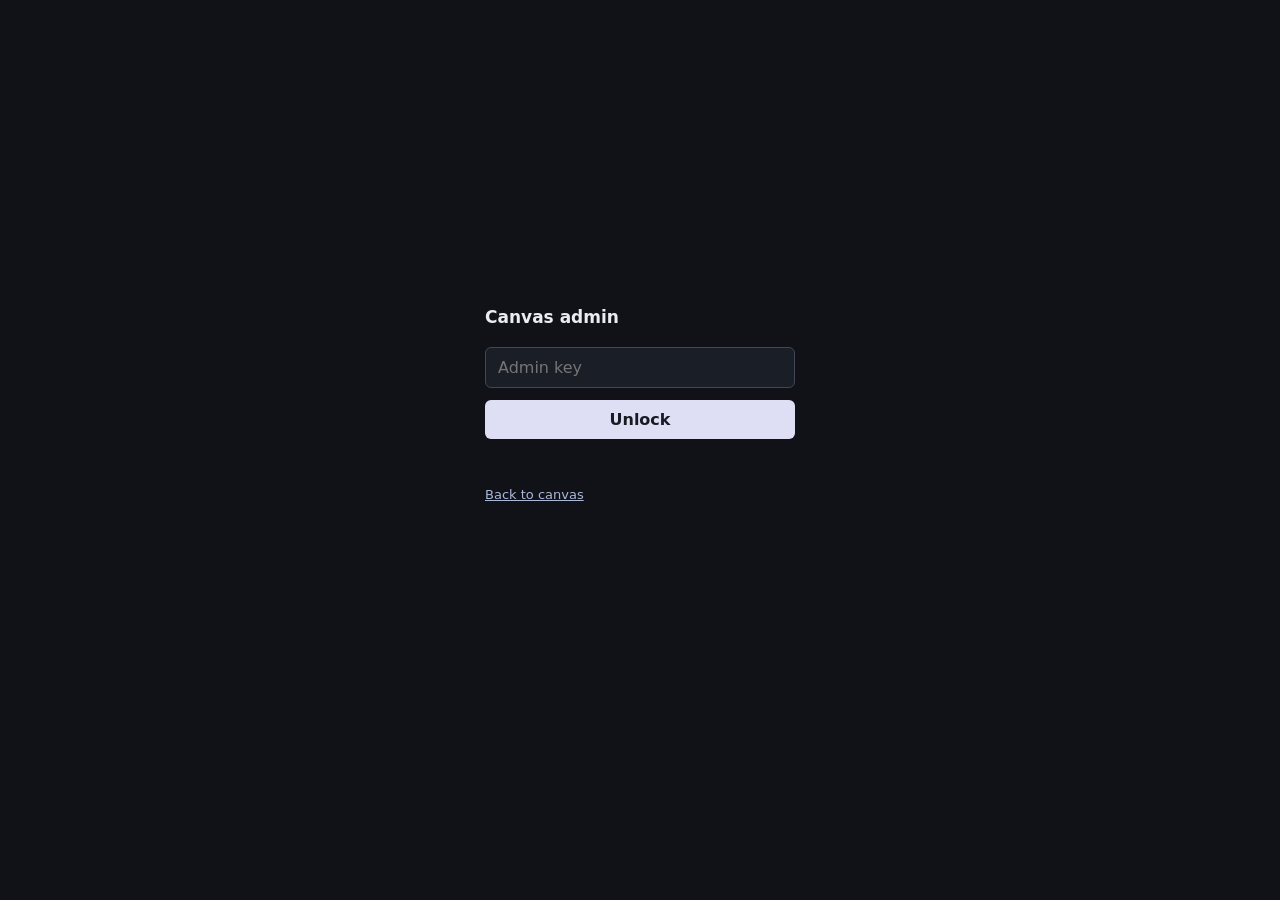
<file: wwwroot/admin.html>
<!doctype html>
<html lang="en">
<head>
  <meta charset="utf-8">
  <meta name="viewport" content="width=device-width, initial-scale=1">
  <meta name="robots" content="noindex, nofollow">
  <title>Canvas · Admin</title>
  <style>
    :root { color-scheme: dark; font-family: system-ui, sans-serif; background: #101218; color: #e9ecf3; }
    *, *::before, *::after { box-sizing: border-box; }
    body { min-height: 90vh; display: grid; place-items: center; margin: 0; }
    main { width: min(310px, 90vw); }
    h1 { font-size: 17px; margin: 0 0 20px; }
    input, button { width: 100%; border-radius: 6px; font: inherit; padding: 10px 12px; }
    input { border: 1px solid #404858; background: #1a1e27; color: inherit; }
    button { margin-top: 12px; cursor: pointer; border: 0; background: #dedff5; color: #191b24; font-weight: 600; }
    #result { font-size: 13px; color: #f4a0a0; margin-top: 12px; min-height: 20px; }
    a { color: #aab8d8; font-size: 13px; }
  </style>
</head>
<body>
  <main>
    <h1>Canvas admin</h1>
    <form id="unlock">
      <input id="secret" type="password" placeholder="Admin key" aria-label="Admin key" autocomplete="off" required>
      <button type="submit">Unlock</button>
    </form>
    <p id="result" role="status"></p>
    <a href="/">Back to canvas</a>
  </main>
  <script>
    document.querySelector('#unlock').addEventListener('submit', async event => {
      event.preventDefault();
      const result = document.querySelector('#result');
      result.textContent = '';
      try {
        const response = await fetch('/api/admin/unlock', {
          method: 'POST', credentials: 'same-origin',
          headers: { 'Content-Type': 'application/json' },
          body: JSON.stringify({ secret: document.querySelector('#secret').value })
        });
        if (response.ok) location.replace('/');
        else result.textContent = response.status === 429 ? 'Too many attempts. Try again later.' : 'Invalid key, or admin mode is not configured.';
      } catch (_) { result.textContent = 'Cannot connect to server.'; }
    });
  </script>
</body>
</html>
</file>
